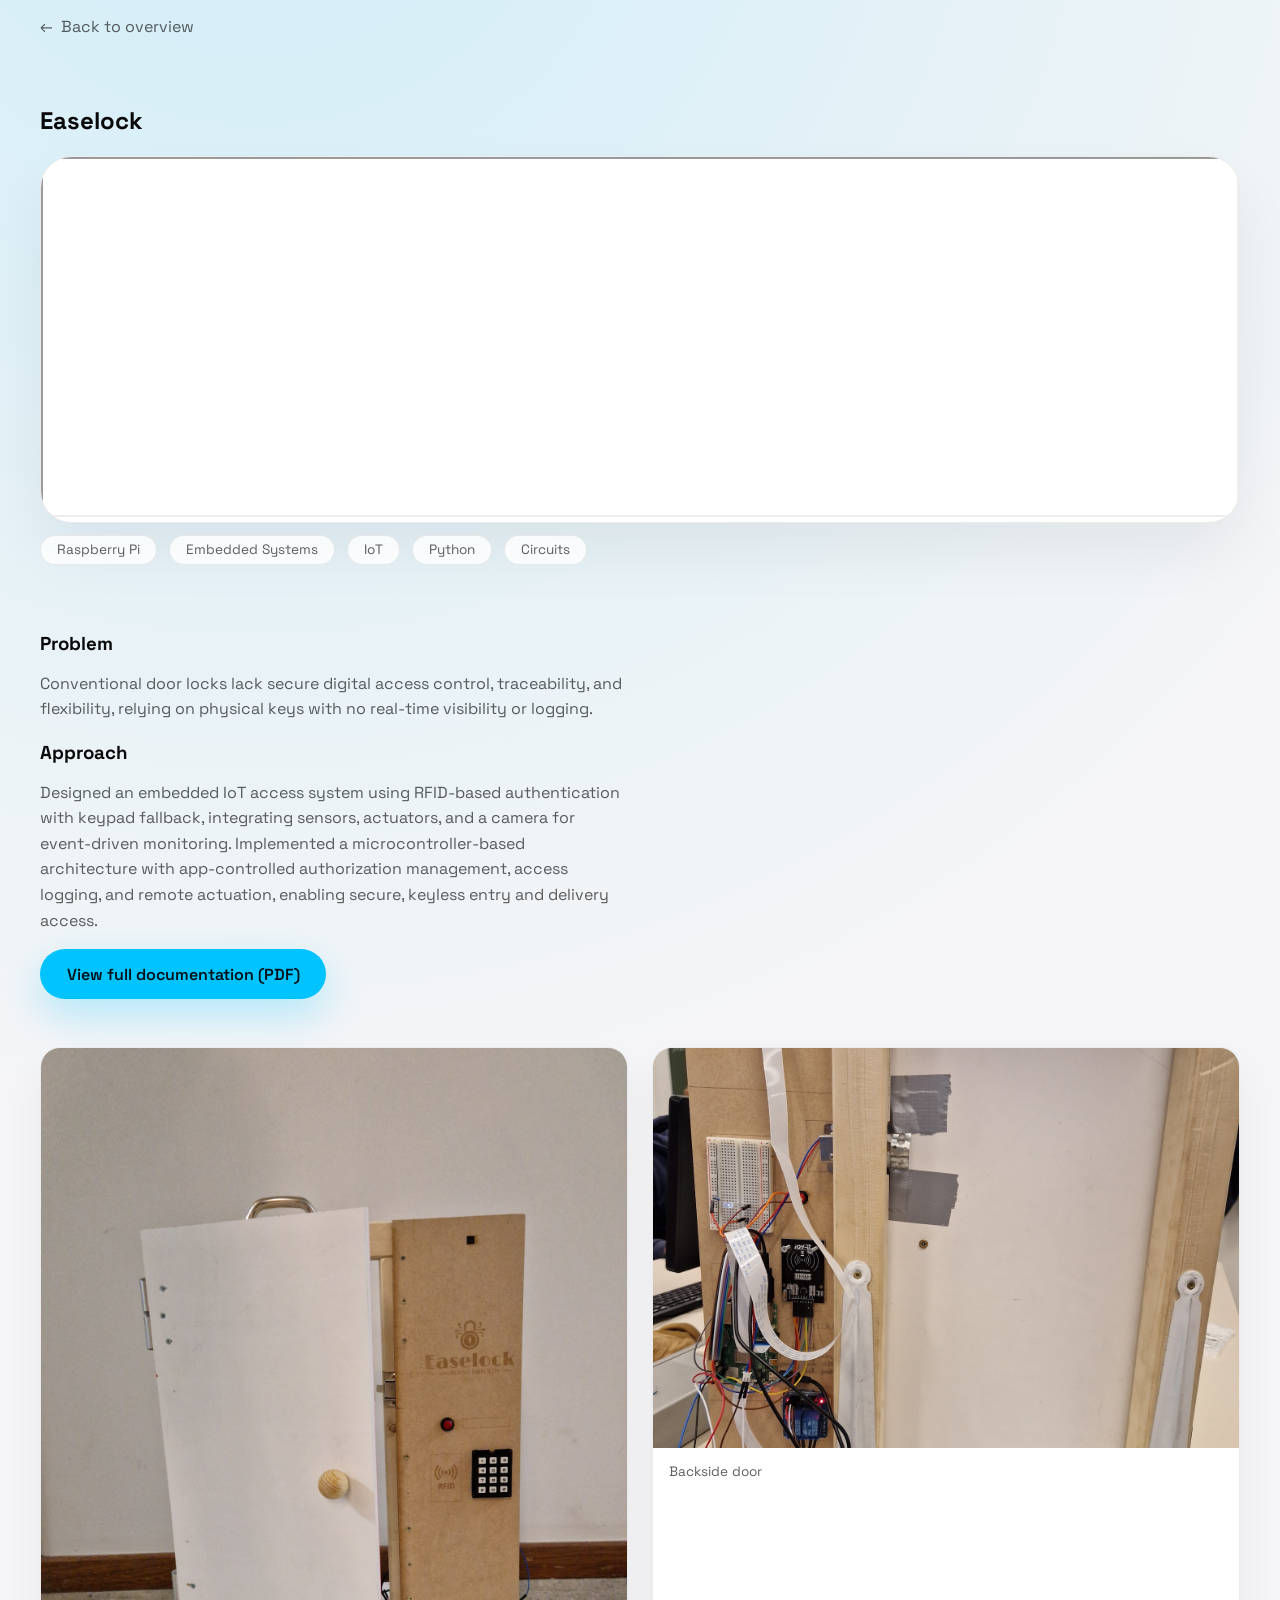
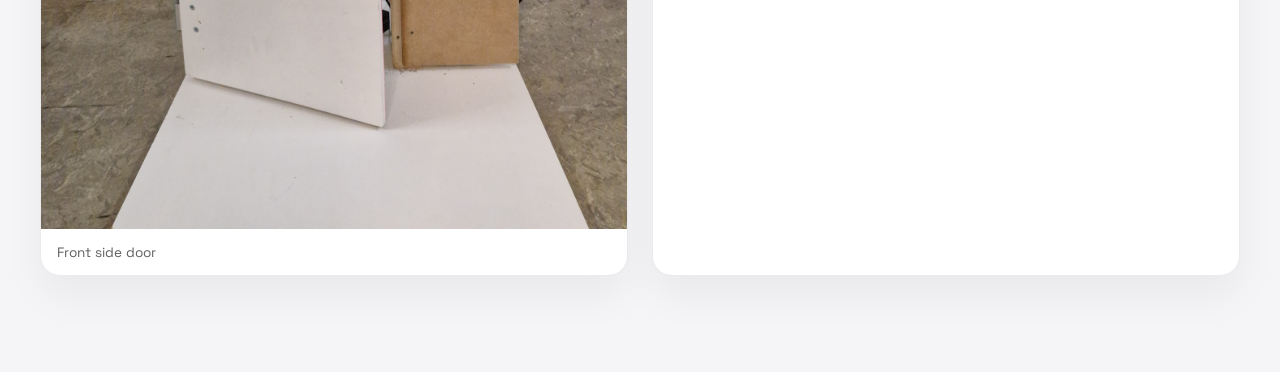
<file: easelock.html>
<!DOCTYPE html>
<html lang="en">
  <head>
    <meta charset="UTF-8" />
    <meta name="viewport" content="width=device-width, initial-scale=1.0" />
    <title>Easelock</title>
    <link rel="preconnect" href="https://fonts.googleapis.com" />
    <link rel="preconnect" href="https://fonts.gstatic.com" crossorigin />
    <link
      href="https://fonts.googleapis.com/css2?family=Space+Grotesk:wght@400;500;600;700&display=swap"
      rel="stylesheet"
    />
    <link rel="stylesheet" href="styles.css" />
    <script src="lightbox.js" defer></script>
  </head>
  <body>
    <div class="page-shell">
      <a class="back-link" href="index.html">Back to overview</a>
      <main class="project-detail">
        <section class="">
          <div class="detail-hero-content">
            <h1>Easelock</h1>
          <div class="detail-hero-media">

            <iframe
              src="https://www.youtube.com/embed/8vVTECEe0kM?si=l4wL65hKFfd4DS2X"
              title="BeanBot system demonstration"
              allow="accelerometer; autoplay; clipboard-write; encrypted-media; gyroscope; picture-in-picture; web-share"
              allowfullscreen
            ></iframe>

          </div>            
            <div class="detail-meta">
              <div class="detail-meta-scope">
                <span>Raspberry Pi</span>
                <Span>Embedded Systems</Span>
                <span>IoT</span>
                <span>Python</span>
                <span>Circuits</span>
              </div>
            </div>
          </div>

        </section>

        <section class="detail-body">
          <div>
            <h3>Problem</h3>
            <p>
              Conventional door locks lack secure digital access control, traceability, and flexibility, 
              relying on physical keys with no real-time visibility or logging.
            </p>
            <h3>Approach</h3>
            <p>
              Designed an embedded IoT access system using RFID-based authentication with keypad fallback, 
              integrating sensors, actuators, and a camera for event-driven monitoring. Implemented a 
              microcontroller-based architecture with app-controlled authorization management, access logging, 
              and remote actuation, enabling secure, keyless entry and delivery access.
            </p>
            <button
              type="button"
              class="primary-btn"
              data-lightbox
              data-lightbox-type="pdf"
              data-lightbox-src="./media/easelock/easelock-documentation.pdf"
              data-lightbox-caption="Easelock system documentation"
            >
              View full documentation (PDF)
            </button>
          </div>
        </section>

        <section class="detail-gallery">
          <figure>
            <img
              src="./media/easelock/voorkant_deur.jpg"
              alt="Front side door with RFID reader and keypad"
              loading="lazy"
              style="height: fit-content;"
              data-lightbox
            />
            <figcaption>Front side door</figcaption>
          </figure>
          <figure>
            <img
              src='./media/easelock/achterkant_deur.jpg'
              alt="Backside door with electronics exposed for testing and demonstration"
              loading="lazy"
              style="height: 400px;"
              data-lightbox
            />
            <figcaption>Backside door</figcaption>
          </figure>
        </section>
      </main>
    </div>
  </body>
</html>
</file>
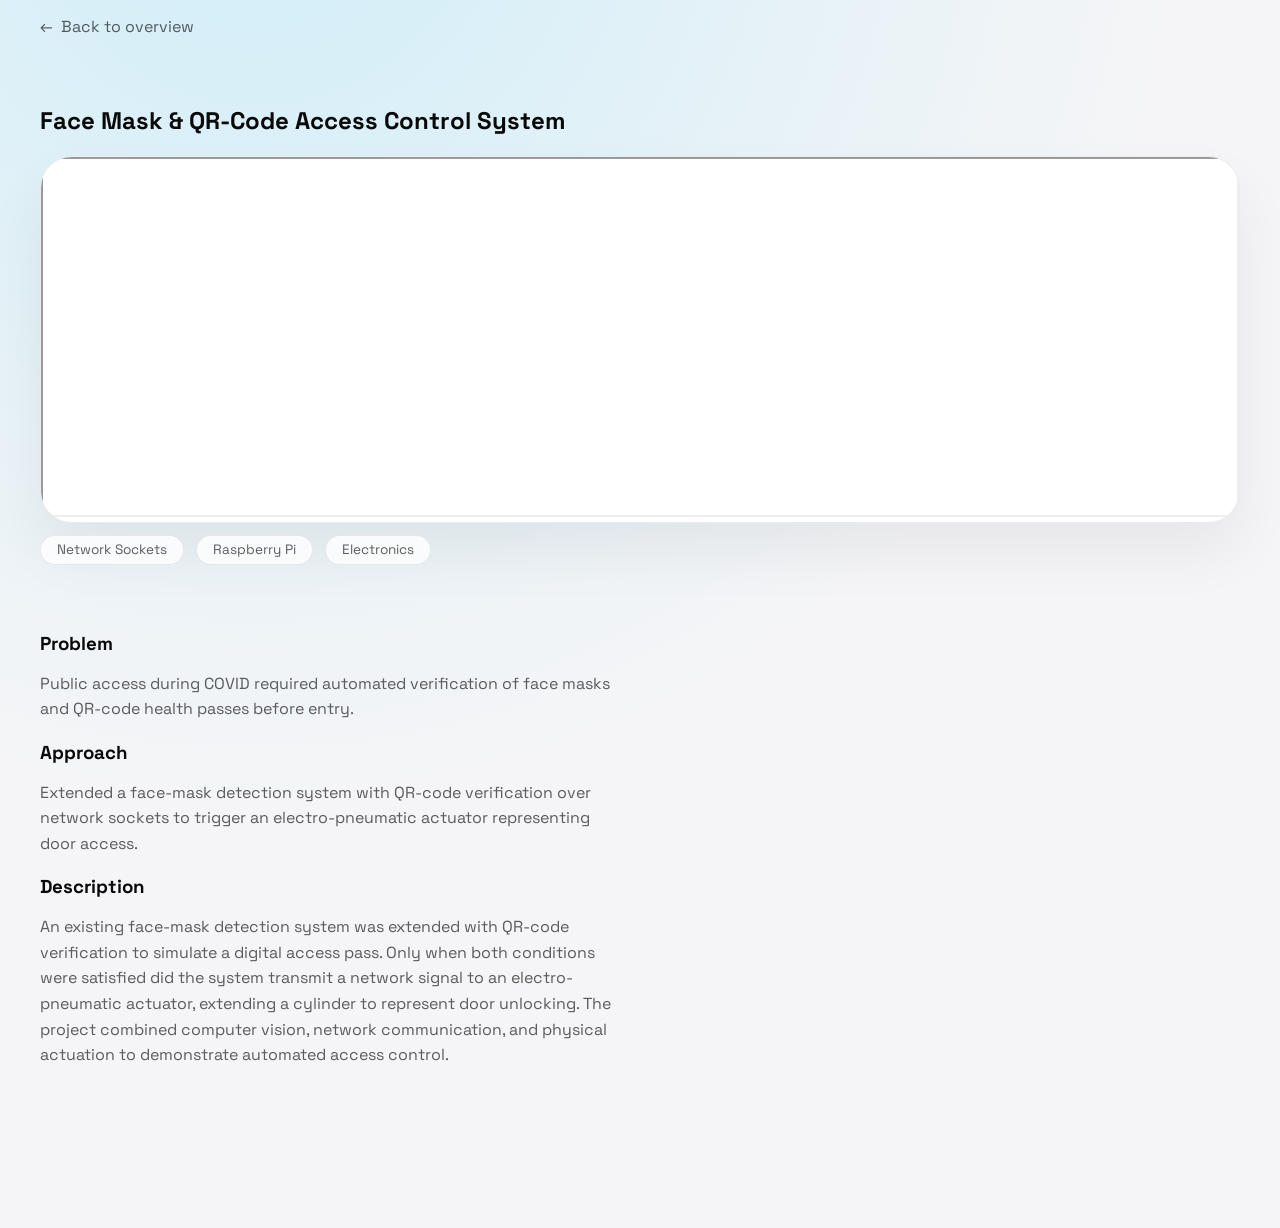
<file: face-mask-qr.html>
<!DOCTYPE html>
<html lang="en">
  <head>
    <meta charset="UTF-8" />
    <meta name="viewport" content="width=device-width, initial-scale=1.0" />
    <title>Face Mask & QR-Code Access Control System</title>
    <link rel="preconnect" href="https://fonts.googleapis.com" />
    <link rel="preconnect" href="https://fonts.gstatic.com" crossorigin />
    <link
      href="https://fonts.googleapis.com/css2?family=Space+Grotesk:wght@400;500;600;700&display=swap"
      rel="stylesheet"
    />
    <link rel="stylesheet" href="styles.css" />
    <script src="lightbox.js" defer></script>
  </head>
  <body>
    <div class="page-shell">
      <a class="back-link" href="index.html">Back to overview</a>
      <main class="project-detail">
        <section class="">
          <div class="detail-hero-content">

            <h1>Face Mask & QR-Code Access Control System</h1>
          <div class="detail-hero-media">
          <iframe
              src="https://www.youtube.com/embed/0Kxg_7-8nl0?si=PPkp0l3Nz4IbQCFJ"
              title="Demonstration of the Face Mask & QR-Code Access Control System"
              allow="accelerometer; autoplay; clipboard-write; encrypted-media; gyroscope; picture-in-picture; web-share"
              allowfullscreen
            ></iframe>

          </div>
            <div class="detail-meta">
              <div class="detail-meta-scope">
                <span>Network Sockets</span>
                <span>Raspberry Pi</span>
                <span>Electronics</span>
              </div>
            </div>
          </div>

        </section>

        <section class="detail-body">
          <div>
            <h3>Problem</h3>
            <p>
              Public access during COVID required automated verification of face masks and QR-code health passes before entry.
            </p>
         
            <h3>Approach</h3>
            <p>
              Extended a face-mask detection system with QR-code verification over network sockets to trigger an electro-pneumatic actuator representing door access.
            </p>
          

            <h3>Description</h3>
            <p>
                An existing face-mask detection system was extended with QR-code verification to simulate a digital access pass. Only when both conditions were satisfied did the system transmit a network signal to an electro-pneumatic actuator, extending a cylinder to represent door unlocking. The project combined computer vision, network communication, and physical actuation to demonstrate automated access control. 
            </p>
              
          </div>
        </section>


        <section class="detail-gallery">

        </section>
      </main>
    </div>
  </body>
</html>
</file>
<file: styles.css>
:root {
  --bg: #f5f5f7;
  --bg-secondary: #ffffff;
  --card: #ffffff;
  --text: #090909;
  --muted: rgba(9, 9, 9, 0.65);
  --accent: #00c3ff;
  --accent-soft: rgba(0, 195, 255, 0.12);
  --border: rgba(9, 9, 9, 0.08);
  --glow: rgba(0, 195, 255, 0.28);
  --radius-lg: 32px;
  --radius-md: 20px;
  --radius-sm: 12px;
  font-family: "Space Grotesk", system-ui, -apple-system, sans-serif;
}

* {
  box-sizing: border-box;
}

body {
  margin: 0;
  background: radial-gradient(circle at 20% -10%, rgba(0, 195, 255, 0.15), transparent 55%),
    var(--bg);
  color: var(--text);
  min-height: 100vh;
}

img,
video {
  max-width: 100%;
  display: block;
}

.page-shell {
  width: min(1200px, calc(100% - 3rem));
  margin: 0 auto;
  padding-bottom: 96px;
}

.site-header {
  display: flex;
  align-items: center;
  justify-content: space-between;
  padding: 32px 0;
  position: sticky;
  top: 0;
  z-index: 10;
  background: rgba(245, 245, 247, 0.8);
  backdrop-filter: blur(14px);
  border-bottom: 1px solid rgba(9, 9, 9, 0.08);
}

.logo {
  font-weight: 600;
  color: var(--text);
  text-decoration: none;
  letter-spacing: 0.08em;
  text-transform: uppercase;
}

.site-nav {
  display: flex;
  gap: 24px;
}

.site-nav a {
  color: var(--muted);
  text-decoration: none;
  font-size: 0.95rem;
}

.primary-btn,
.ghost-btn {
  font: inherit;
  border-radius: 999px;
  padding: 0.85rem 1.6rem;
  border: 1px solid transparent;
  cursor: pointer;
  transition: transform 0.2s ease, box-shadow 0.2s ease;
}

.primary-btn {
  background: var(--accent);
  color: #041016;
  font-weight: 600;
  box-shadow: 0 15px 40px var(--glow);
}

.ghost-btn {
  background: rgba(255, 255, 255, 0.6);
  border-color: transparent;
  color: var(--text);
  box-shadow: inset 0 0 0 1px rgba(9, 9, 9, 0.08);
}

.primary-btn:hover,
.ghost-btn:hover {
  transform: translateY(-1px);
}

.hero {
  margin-top: 56px;
  display: grid;
  grid-template-columns: repeat(2, minmax(0, 1fr));
  gap: 48px;
  align-items: center;
}

.hero-content h1 {
  font-size: clamp(2.8rem, 4vw, 4rem);
  letter-spacing: -0.02em;
  margin-bottom: 1.25rem;
}

.hero-content h1 span {
  color: var(--muted);
}

.eyebrow {
  text-transform: uppercase;
  letter-spacing: 0.4em;
  font-size: 0.78rem;
  color: var(--muted);
}

.lede {
  font-size: 1.1rem;
  color: var(--muted);
  max-width: 50ch;
}

.hero-ctas {
  margin: 32px 0;
  display: flex;
  gap: 16px;
}

.hero-meta {
  display: flex;
  gap: 24px;
}

.hero-meta span {
  font-size: 2rem;
  font-weight: 600;
}

.hero-media {
  position: relative;
  display: grid;
  place-items: center;
}

.halo {
  position: absolute;
  width: 110%;
  height: 110%;
  background: radial-gradient(circle, var(--glow), transparent 70%);
  filter: blur(50px);
  z-index: 0;
}

.hero-media-frame {
  width: 100%;
  border-radius: var(--radius-lg);
  overflow: hidden;
  border: 1px solid var(--border);
  position: relative;
  z-index: 1;
  background: #000;
}

.hero-media-frame p {
  position: absolute;
  bottom: 12px;
  right: 16px;
  margin: 0;
  font-size: 0.9rem;
  letter-spacing: 0.4em;
  text-transform: uppercase;
  color: var(--text);
}

.projects {
  margin-top: 96px;
  display: flex;
  flex-direction: column;
  gap: 32px;
}

.section-heading {
  display: flex;
  justify-content: space-between;
  align-items: center;
  flex-wrap: wrap;
  gap: 24px;
}

.section-heading h2 {
  margin: 0.4rem 0 0;
}

.filters {
  display: flex;
  gap: 12px;
}

.chip {
  border: 1px solid var(--border);
  border-radius: 999px;
  background: transparent;
  color: var(--text);
  padding: 0.5rem 1.2rem;
  cursor: pointer;
  font: inherit;
}

.chip.active {
  background: var(--accent-soft);
  border-color: var(--accent);
}

.project-grid {
  display: grid;
  grid-template-columns: repeat(auto-fit, minmax(280px, 1fr));
  gap: 32px;
}

.project-card {
  border-radius: var(--radius-md);
  background: var(--card);
  border: 1px solid var(--border);
  padding: 1.5rem;
  display: flex;
  flex-direction: column;
  gap: 12px;
  transition: border-color 0.2s, transform 0.2s;
}

.project-card:hover {
  border-color: var(--accent);
  transform: translateY(-4px);
}

.project-media {
  border-radius: var(--radius-sm);
  overflow: hidden;
  position: relative;
  aspect-ratio: 16 / 9;
  background: #f0f0f2;
}

.project-media iframe,
.project-media video,
.project-media img,
.project-media model-viewer {
  width: 100%;
  height: 100%;
  object-fit: cover;
  border: none;
}

.media-fit-contain {
  object-fit: contain;
  object-position: center;
  background: #f0f0f2;
}

.project-card h3 {
  margin: 0.5rem 0 0;
}

.project-card p {
  color: var(--muted);
}

.tag-group {
  display: flex;
  flex-wrap: wrap;
  gap: 8px;
  margin-top: auto;
}

.tag {
  font-size: 0.8rem;
  padding: 0.3rem 0.9rem;
  border-radius: 999px;
  background: rgb(142 132 132 / 8%);
}

.capabilities {
  margin-top: 96px;
  display: grid;
  grid-template-columns: repeat(auto-fit, minmax(220px, 1fr));
  gap: 24px;
}

.cap-card {
  padding: 1.8rem;
  background: var(--bg-secondary);
  border-radius: var(--radius-md);
  border: 1px solid var(--border);
  box-shadow: 0 30px 60px rgba(0, 0, 0, 0.06);
}

.cap-card-link {
  border-color: #ff4d4d;
  cursor: pointer;
  transition: transform 0.2s ease, box-shadow 0.2s ease;
}

.cap-card-link:hover,
.cap-card-link:focus-visible {
  box-shadow: 0 25px 60px rgba(255, 77, 77, 0.3);
  transform: translateY(-4px);
  outline: none;
}

.cap-card h3 {
  margin-top: 0;
}

.cap-card ul {
  list-style: none;
  padding: 0;
  margin: 1rem 0 0;
  color: var(--muted);
}

.cap-card li + li {
  margin-top: 0.4rem;
}

.site-footer {
  margin-top: 120px;
  padding: 48px;
  border-radius: var(--radius-lg);
  background: linear-gradient(135deg, #ffffff, #f4fbff);
  border: 1px solid var(--border);
  display: flex;
  align-items: center;
  justify-content: space-between;
  gap: 32px;
  box-shadow: 0 30px 60px rgba(0, 0, 0, 0.08);
}

.site-footer h3 {
  margin-bottom: 0.5rem;
}

@media (max-width: 900px) {
  .hero {
    grid-template-columns: 1fr;
  }

  .site-header {
    flex-direction: column;
    gap: 16px;
    position: static;
  }

  .hero-ctas {
    flex-wrap: wrap;
  }

  .hero-meta {
    flex-wrap: wrap;
  }

  .site-footer {
    flex-direction: column;
    text-align: center;
  }
}

@media (max-width: 600px) {
  .page-shell {
    width: calc(100% - 1.5rem);
  }

  .site-nav {
    flex-wrap: wrap;
    justify-content: center;
  }

  .hero-meta {
    flex-direction: column;
  }
}

.inline-link {
  color: var(--accent);
  font-size: 0.85rem;
  text-transform: uppercase;
  letter-spacing: 0.3em;
}

.project-detail {
  margin-top: 48px;
  display: flex;
  flex-direction: column;
  gap: 48px;
}

.detail-hero {
  display: grid;
  grid-template-columns: repeat(2, minmax(0, 1fr));
  gap: 48px;
  align-items: center;
}

.detail-meta {
  display: flex;
  flex-wrap: wrap;
  gap: 12px;
  padding-top: 12px;
}

.detail-meta-scope {
  display: flex;
  flex-wrap: wrap;
  gap: 12px;
}

.detail-meta span {
  padding: 0.35rem 1rem;
  border-radius: 999px;
  border: 1px solid var(--border);
  font-size: 0.85rem;
  color: var(--muted);
  background: rgba(255, 255, 255, 0.8);
}

.detail-hero-media {
  border-radius: var(--radius-lg);
  border: 1px solid var(--border);
  overflow: hidden;
  background: #fff;
  box-shadow: 0 30px 60px rgba(0, 0, 0, 0.06);
}

.detail-hero-media model-viewer,
.detail-hero-media iframe,
.detail-hero-media img {
  width: 100%;
  height: 100%;
  min-height: 360px;
}

.detail-body {
  display: grid;
  grid-template-columns: repeat(2, minmax(0, 1fr));
  gap: 32px;
}

.detail-body h3 {
  margin-bottom: 0.6rem;
}

.detail-body p {
  color: var(--muted);
  line-height: 1.6;
}

.detail-body ul,
.detail-body li {
  color: var(--muted);
  line-height: 1.6;
}

.detail-gallery {
  display: grid;
  grid-template-columns: repeat(auto-fit, minmax(260px, 1fr));
  gap: 24px;
}

.detail-gallery figure {
  margin: 0;
  border-radius: var(--radius-md);
  border: 1px solid var(--border);
  overflow: hidden;
  background: var(--card);
  box-shadow: 0 20px 40px rgba(0, 0, 0, 0.05);
}

.detail-gallery img,
.detail-gallery video,
.detail-gallery iframe {
  width: 100%;
  height: 100%;
  min-height: 240px;
  object-fit: cover;
}

.detail-gallery figcaption {
  padding: 0.9rem 1rem;
  color: var(--muted);
  font-size: 0.85rem;
}

.pdf-preview {
  display: flex;
  flex-direction: column;
  gap: 1rem;
  padding: 1rem;
  background: linear-gradient(135deg, #fff, #f2f8ff);
  height: 320px;
  border: 1px solid var(--border);
  border-radius: var(--radius-md);
  box-shadow: 0 20px 40px rgba(0, 0, 0, 0.05);
  cursor: pointer;
  transition: transform 0.2s ease, box-shadow 0.2s ease;
}

.pdf-preview:hover,
.pdf-preview:focus-visible {
  transform: translateY(-4px);
  box-shadow: 0 25px 60px rgba(0, 0, 0, 0.08);
  outline: none;
}

.pdf-preview-frame {
  flex: 1;
  border-radius: var(--radius-sm);
  overflow: hidden;
  border: 1px solid rgba(0, 0, 0, 0.08);
  background: #fff;
}

.pdf-preview-frame iframe,
.pdf-preview-frame object {
  width: 100%;
  height: 100%;
  border: none;
  pointer-events: none;
}

.pdf-preview-meta {
  display: flex;
  flex-direction: column;
  gap: 0.35rem;
}

.pdf-badge {
  display: inline-flex;
  align-items: center;
  gap: 8px;
  padding: 0.35rem 0.9rem;
  border-radius: 999px;
  background: #ff4d4d;
  color: #fff;
  font-weight: 600;
  font-size: 0.8rem;
  text-transform: uppercase;
  letter-spacing: 0.08em;
}

.pdf-preview h4 {
  margin: 0;
  font-size: 1.05rem;
}

.pdf-preview p {
  margin: 0;
  color: var(--muted);
  font-size: 0.9rem;
}

.section-footnote {
  margin: 16px 0 0;
  color: var(--muted);
  font-size: 0.95rem;
}

.recommendation-wrap {
  display: flex;
  justify-content: flex-start;
}

.recommendation-card {
  width: min(760px, 100%);
  cursor: pointer;
  border-radius: 28px;
  transition: transform 0.2s ease, box-shadow 0.2s ease;
}

.recommendation-card:hover,
.recommendation-card:focus-visible {
  transform: translateY(-4px);
  outline: none;
}

.recommendation-sheet {
  position: relative;
  overflow: hidden;
  padding: 28px 30px 30px;
  border: 1px solid var(--border);
  border-radius: 28px;
  background:
    linear-gradient(135deg, rgba(0, 195, 255, 0.08), transparent 42%),
    linear-gradient(180deg, #ffffff, #fbfdff);
  box-shadow: 0 24px 60px rgba(0, 0, 0, 0.06);
}

.recommendation-sheet::before {
  content: "";
  position: absolute;
  inset: 0 auto 0 0;
  width: 6px;
  background: linear-gradient(180deg, var(--accent), #5bd6ff);
}

.recommendation-header {
  display: flex;
  align-items: center;
  justify-content: space-between;
  gap: 16px;
  margin-bottom: 20px;
}

.recommendation-kicker {
  margin: 0;
  color: var(--muted);
  letter-spacing: 0.18em;
  text-transform: uppercase;
  font-size: 0.78rem;
}

.recommendation-title-row {
  display: flex;
  align-items: flex-start;
  justify-content: space-between;
  gap: 24px;
}

.recommendation-title-row h3 {
  margin: 0;
  font-size: clamp(1.5rem, 2vw, 2rem);
  line-height: 1.1;
}

.recommendation-cta {
  flex-shrink: 0;
  padding: 0.5rem 0.9rem;
  border: 1px solid var(--border);
  border-radius: 999px;
  color: var(--text);
  background: rgba(255, 255, 255, 0.72);
  font-size: 0.82rem;
}

.recommendation-summary {
  max-width: 56ch;
  margin: 16px 0 20px;
  color: var(--muted);
  font-size: 1rem;
  line-height: 1.65;
}

.recommendation-divider {
  width: 100%;
  height: 1px;
  background: linear-gradient(90deg, var(--accent), rgba(9, 9, 9, 0.08) 45%, transparent);
}

.recommendation-signoff {
  padding-top: 20px;
}

.recommendation-label,
.recommendation-name,
.recommendation-role {
  margin: 0;
}

.recommendation-label {
  color: var(--muted);
  font-size: 0.82rem;
  text-transform: uppercase;
  letter-spacing: 0.14em;
}

.recommendation-name {
  margin-top: 10px;
  font-size: 1.2rem;
  font-weight: 600;
}

.recommendation-role {
  margin-top: 6px;
  color: var(--muted);
}

@media (max-width: 700px) {
  .recommendation-title-row {
    flex-direction: column;
    gap: 14px;
  }
}

.lightbox-overlay {
  position: fixed;
  inset: 0;
  background-color: rgba(0, 0, 0, 0.85);
  display: flex;
  align-items: center;
  justify-content: center;
  padding: 32px;
  z-index: 1000;
  opacity: 0;
  pointer-events: none;
  transition: opacity 0.2s ease;
}

.lightbox-overlay[aria-hidden="false"] {
  opacity: 1;
  pointer-events: auto;
}

.lightbox-content {
  max-width: 90vw;
  max-height: 85vh;
  position: relative;
}

.lightbox-content img {
  width: 100%;
  height: auto;
  border-radius: var(--radius-md);
  box-shadow: 0 25px 80px rgba(0, 0, 0, 0.4);
}

.lightbox-content iframe {
  width: min(90vw, 960px);
  height: min(85vh, 900px);
  border: none;
  border-radius: var(--radius-md);
  background: #fff;
  box-shadow: 0 25px 80px rgba(0, 0, 0, 0.4);
}

.lightbox-viewer {
  max-height: calc(85vh - 48px);
  overflow: auto;
  padding: 4px;
}

.lightbox-viewer img {
  display: block;
  width: auto;
  height: auto;
  max-width: 100%;
  max-height: calc(85vh - 64px);
  margin: 0 auto;
}

.lightbox-caption {
  margin-top: 12px;
  text-align: center;
  color: #fff;
  font-size: 1rem;
}

.lightbox-close {
  position: absolute;
  top: -12px;
  right: -12px;
  width: 40px;
  height: 40px;
  border-radius: 50%;
  border: none;
  background-color: rgba(0, 0, 0, 0.6);
  color: #fff;
  font-size: 1.2rem;
  cursor: pointer;
}

.back-link {
  color: var(--muted);
  text-decoration: none;
  display: inline-flex;
  align-items: center;
  gap: 8px;
  margin-top: 16px;
}

.back-link::before {
  content: "←";
}


@media (max-width: 900px) {
  .detail-hero {
    grid-template-columns: 1fr;
  }

  .detail-body {
    grid-template-columns: 1fr;
  }
}
</file>
